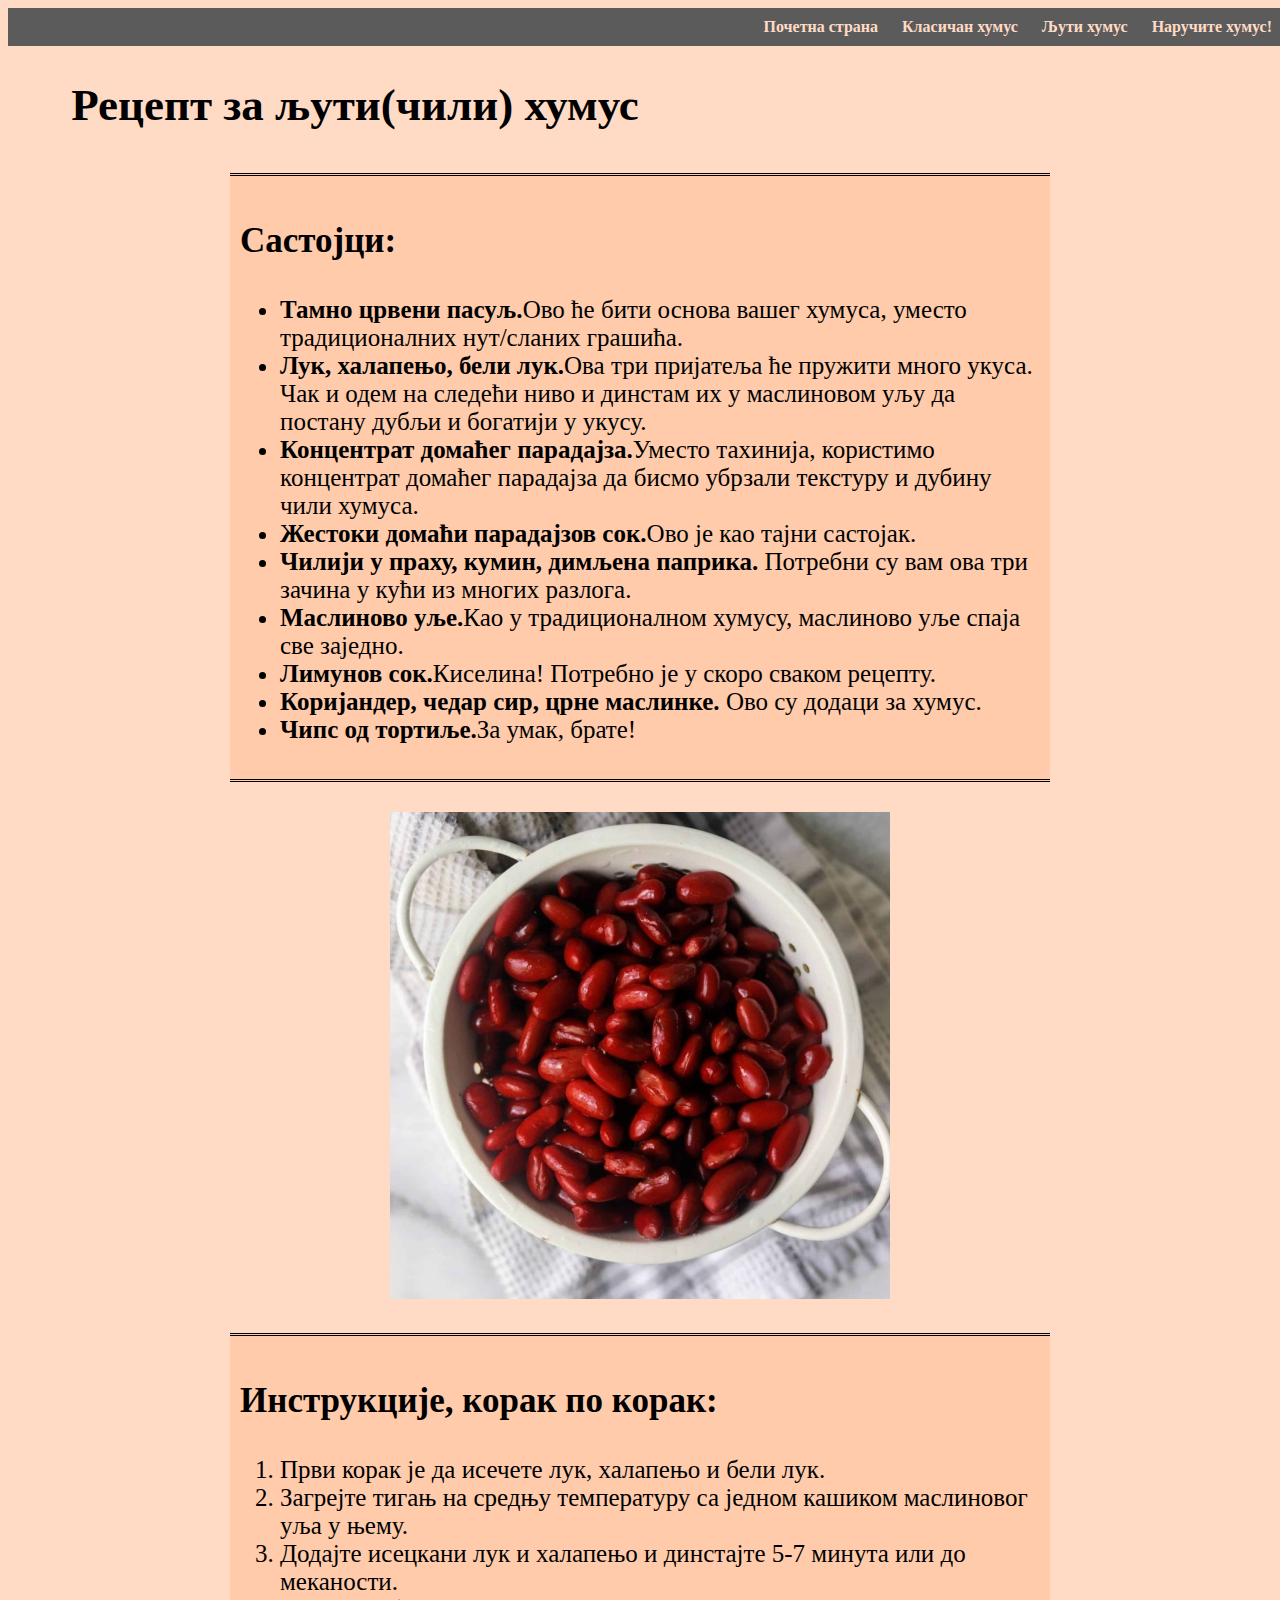
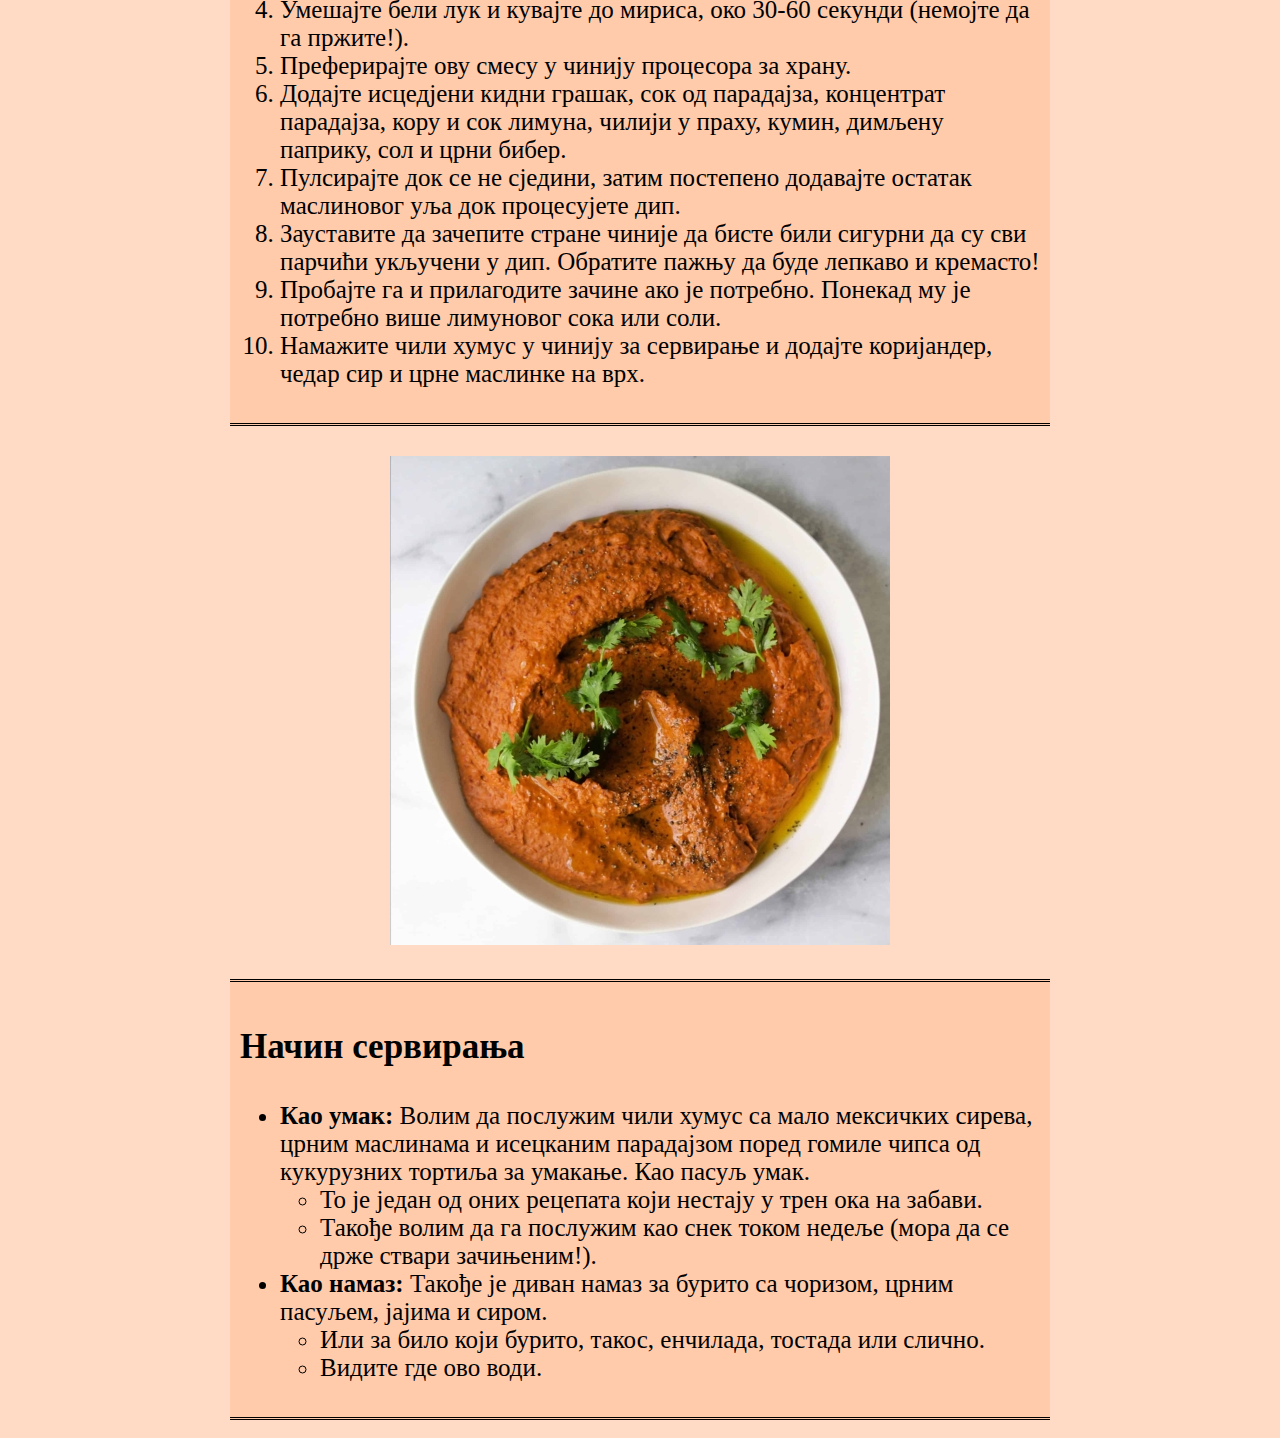
<file: ljuti.html>
<!DOCTYPE html>
<html lang="en">
<head>
    <meta charset="UTF-8">
    <meta http-equiv="X-UA-Compatible" content="IE=edge">
    <meta name="viewport" content="width=device-width, initial-scale=1.0">
    <title>Recept za ljuti humus</title>
    <link rel="stylesheet" type="text/css" href="stilovi/ljuti.css" />
</head>
<body>
    <div class="meni">
        <a href="index.html" class="link"><b>Почетна страна</b></a>
        <a href="obican.html" class="link"><b>Класичан хумус</b></a>
        <a href="ljuti.html" class="link"><b>Љути хумус</b></a>
        <a href="narucivanje.html" class="link"><b>Наручите хумус!</b></a>
    </div>
    <h1>Рецепт за љути(чили) хумус</h1>
    <div class="recept">
        <div class="kartica"><h3>Састојци:</h3>
            <ul>
                <li><b>Тамно црвени пасуљ.</b>Ово ће бити основа вашег хумуса, уместо традиционалних нут/сланих грашића.</li>
                <li><b>Лук, халапењо, бели лук.</b>Ова три пријатеља ће пружити много укуса. Чак и одем на следећи ниво и динстам их у маслиновом уљу да постану дубљи и богатији у укусу.</li>
                <li><b>Концентрат домаћег парадајза.</b>Уместо тахинија, користимо концентрат домаћег парадајза да бисмо убрзали текстуру и дубину чили хумуса.</li>
                <li><b>Жестоки домаћи парадајзов сок.</b>Ово је као тајни састојак.</li>
                <li><b>Чилији у праху, кумин, димљена паприка. </b>Потребни су вам ова три зачина у кући из многих разлога.</li>
                <li><b>Маслиново уље.</b>Као у традиционалном хумусу, маслиново уље спаја све заједно.</li>
                <li><b>Лимунов сок.</b>Киселина! Потребно је у скоро сваком рецепту.</li>
                <li><b>Коријандер, чедар сир, црне маслинке. </b>Ово су додаци за хумус.</li>
                <li><b>Чипс од тортиље.</b>За умак, брате!</li>
            </ul>
        </div>
        <div class="slika">
            <img src="slike/pasulj.jpg" alt="pasulj" />
        </div>
        <div class="kartica"><h3>Инструкције, корак по корак:</h3>
            <ol>
                <li>Први корак је да исечете лук, халапењо и бели лук.</li>
                <li>Загрејте тигањ на средњу температуру са једном кашиком маслиновог уља у њему.</li>
                <li>Додајте исецкани лук и халапењо и динстајте 5-7 минута или до меканости.</li>
                <li>Умешајте бели лук и кувајте до мириса, око 30-60 секунди (немојте да га пржите!).</li>
                <li>Преферирајте ову смесу у чинију процесора за храну.</li>
                <li>Додајте исцедјени кидни грашак, сок од парадајза, концентрат парадајза, кору и сок лимуна, чилији у праху, кумин, димљену паприку, сол и црни бибер.</li>
                <li>Пулсирајте док се не сједини, затим постепено додавајте остатак маслиновог уља док процесујете дип.</li>
                <li>Зауставите да зачепите стране чиније да бисте били сигурни да су сви парчићи укључени у дип. Обратите пажњу да буде лепкаво и кремасто!</li>
                <li>Пробајте га и прилагодите зачине ако је потребно. Понекад му је потребно више лимуновог сока или соли.</li>
                <li>Намажите чили хумус у чинију за сервирање и додајте коријандер, чедар сир и црне маслинке на врх.</li>
            </ol>
        </div>
        <div class="slika">
            <img src="slike/humuspasulj.jpg" alt="Humus od pasulja" />
        </div>
        <div class="kartica"><h3>Начин сервирања</h3>
            <ul>
                <li><b>Као умак: </b>Волим да послужим чили хумус са мало мексичких сирева, црним маслинама и исецканим парадајзом поред гомиле чипса од кукурузних тортиља за умакање. Као пасуљ умак.
                    <ul>
                        <li>То је један од оних рецепата који нестају у трен ока на забави.</li>
                        <li>Такође волим да га послужим као снек током недеље (мора да се држе ствари зачињеним!).</li>
                    </ul>
                </li>
                <li><b>Као намаз: </b>Такође је диван намаз за бурито са чоризом, црним пасуљем, јајима и сиром.
                    <ul>
                        <li>Или за било који бурито, такос, енчилада, тостада или слично.</li>
                        <li>Видите где ово води.</li>
                    </ul>
                </li>
            </ul>
        </div>
    </div>
</body>
</html>
</file>
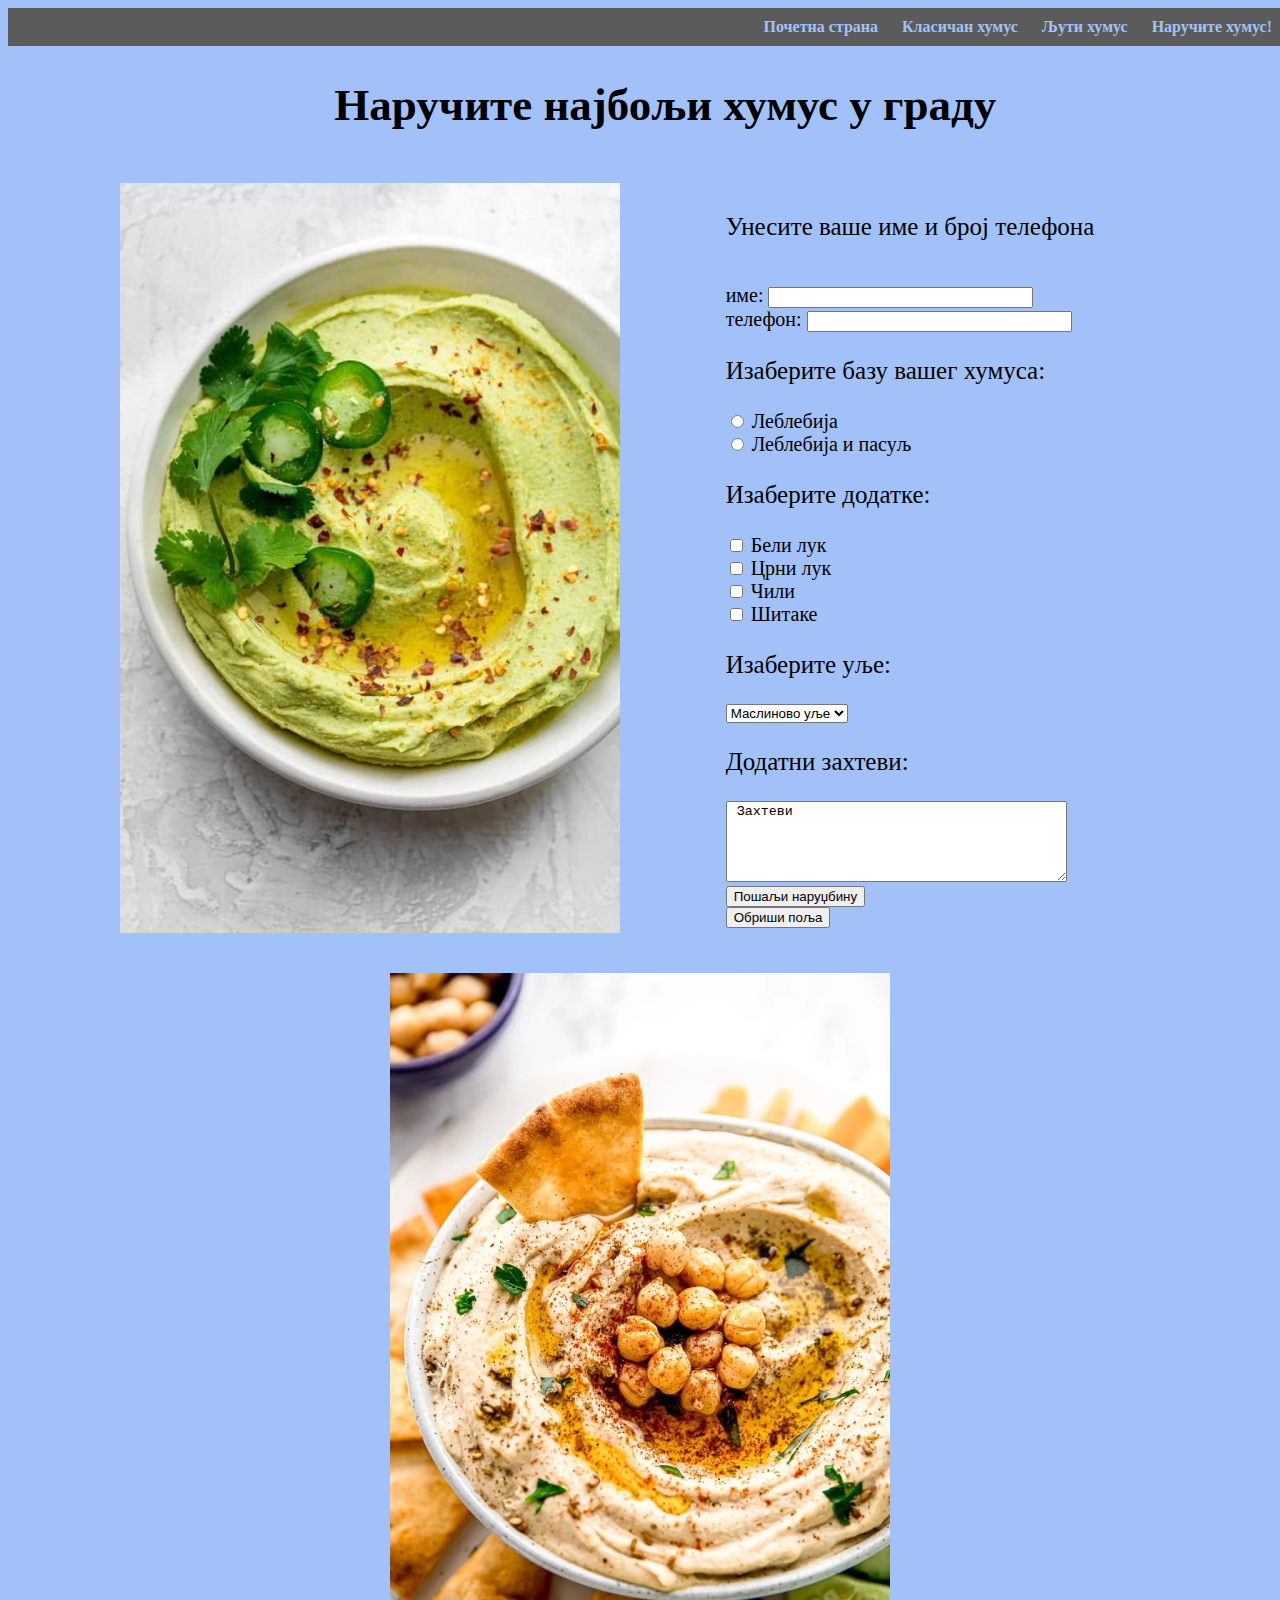
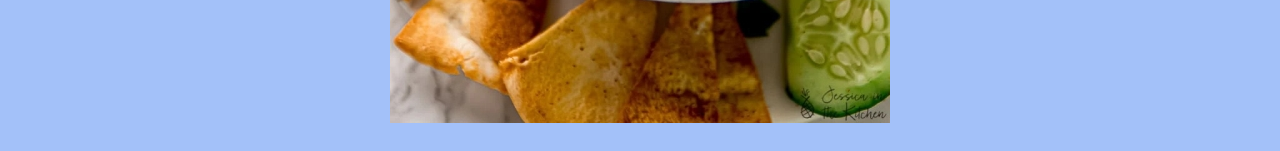
<file: narucivanje.html>
<!DOCTYPE html>
<html lang="en">
<head>
    <meta charset="UTF-8">
    <meta http-equiv="X-UA-Compatible" content="IE=edge">
    <meta name="viewport" content="width=device-width, initial-scale=1.0">
    <title>Narudžbina</title>
    <link rel="stylesheet" type="text/css" href="stilovi/narucivanje.css" />
    <script src="https://code.jquery.com/jquery-3.6.3.js" integrity="sha256-nQLuAZGRRcILA+6dMBOvcRh5Pe310sBpanc6+QBmyVM=" crossorigin="anonymous"></script>
</head>
<body>
    <script src="js/narucivanje.js"></script>
    <div class="meni">
        <a href="index.html" class="link"><b>Почетна страна</b></a>
        <a href="obican.html" class="link"><b>Класичан хумус</b></a>
        <a href="ljuti.html" class="link"><b>Љути хумус</b></a>
        <a href="narucivanje.html" class="link"><b>Наручите хумус!</b></a>
    </div>
    
    <h1>Наручите најбољи хумус у граду</h1>
    <div class="elementi">
    <img src="slike/nar1.jpg" alt="nar1" class="slike"/>
    <form class="podaci">
        <div>
            <p>Унесите ваше име и број телефона</p><br/>
            <text>име: </text><input type="text" name="text1" class="ime" size="30"><br/>
            <text>телефон: </text><input type="text" name="text1" class="tel" size="30">
        </div><div>
            <p> Изаберите базу вашег хумуса: </p>
            <input type="radio" name="baza" value="leblebija" id="leb" class="radio"><text> Леблебија </text><br/>
            <input type="radio" name="baza" value="leblebija i pasulj" id="lebpas" class="radio"><text> Леблебија и пасуљ </text><br/>
        </div><div>
            <p> Изаберите додатке: </p>
            <input type="checkbox" name="dodaci" value="beli luk" id="bluk" class="check"><text> Бели лук </text><br/>
            <input type="checkbox" name="dodaci" value="crni luk" id="cluk" class="check"><text> Црни лук </text><br/>
            <input type="checkbox" name="dodaci" value="cili" id="cili" class="check"><text> Чили </text><br/>
            <input type="checkbox" name="dodaci" value="sitake" id="sitake" class="check"><text> Шитаке </text><br/>
        </div><div>
            <p> Изаберите уље: </p>
            <select name="ulja" class="select">
                <option value="maslinovo"> Маслиново уље </option>
                <option value="kokosovo"> Кокосово уље </option>
                <option value="avokadovo"> Авокадово уље </option>
            </select>
        </div><div>
            <p> Додатни захтеви: </p>
            <textarea name="polje" rows="5" cols="40" wrap="soft" id="polje"> Захтеви </textarea><br/>
        </div>
        <input type="submit" class="submit" value="Пошаљи наруџбину">
        <input type="reset" value="Обриши поља">
    </form>
    <img src="slike/nar2.jpeg" alt="nar2" class="slike"/>
    </div>
</body>
</html>
</file>
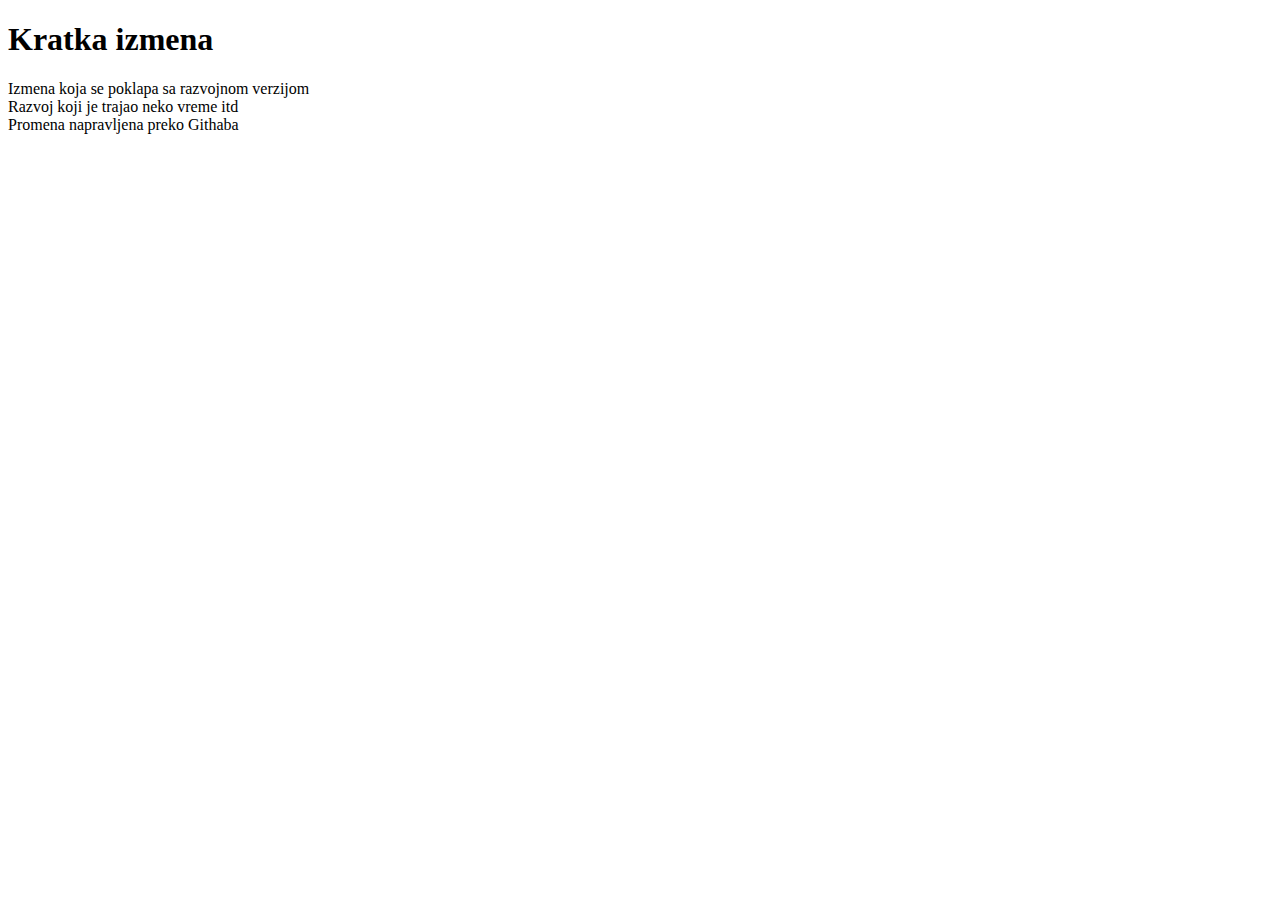
<file: novastranica.html>
<!DOCTYPE html>
<html lang="en">
<head>
    <meta charset="UTF-8">
    <meta name="viewport" content="width=device-width, initial-scale=1.0">
    <title>Document</title>
</head>
<body>
    <h1> Kratka izmena </h1>
	<div> Izmena koja se poklapa sa razvojnom verzijom </div>
    <div>Razvoj koji je trajao neko vreme itd</div>
	<div>Promena napravljena preko Githaba</div>
</body>
</html>
</file>
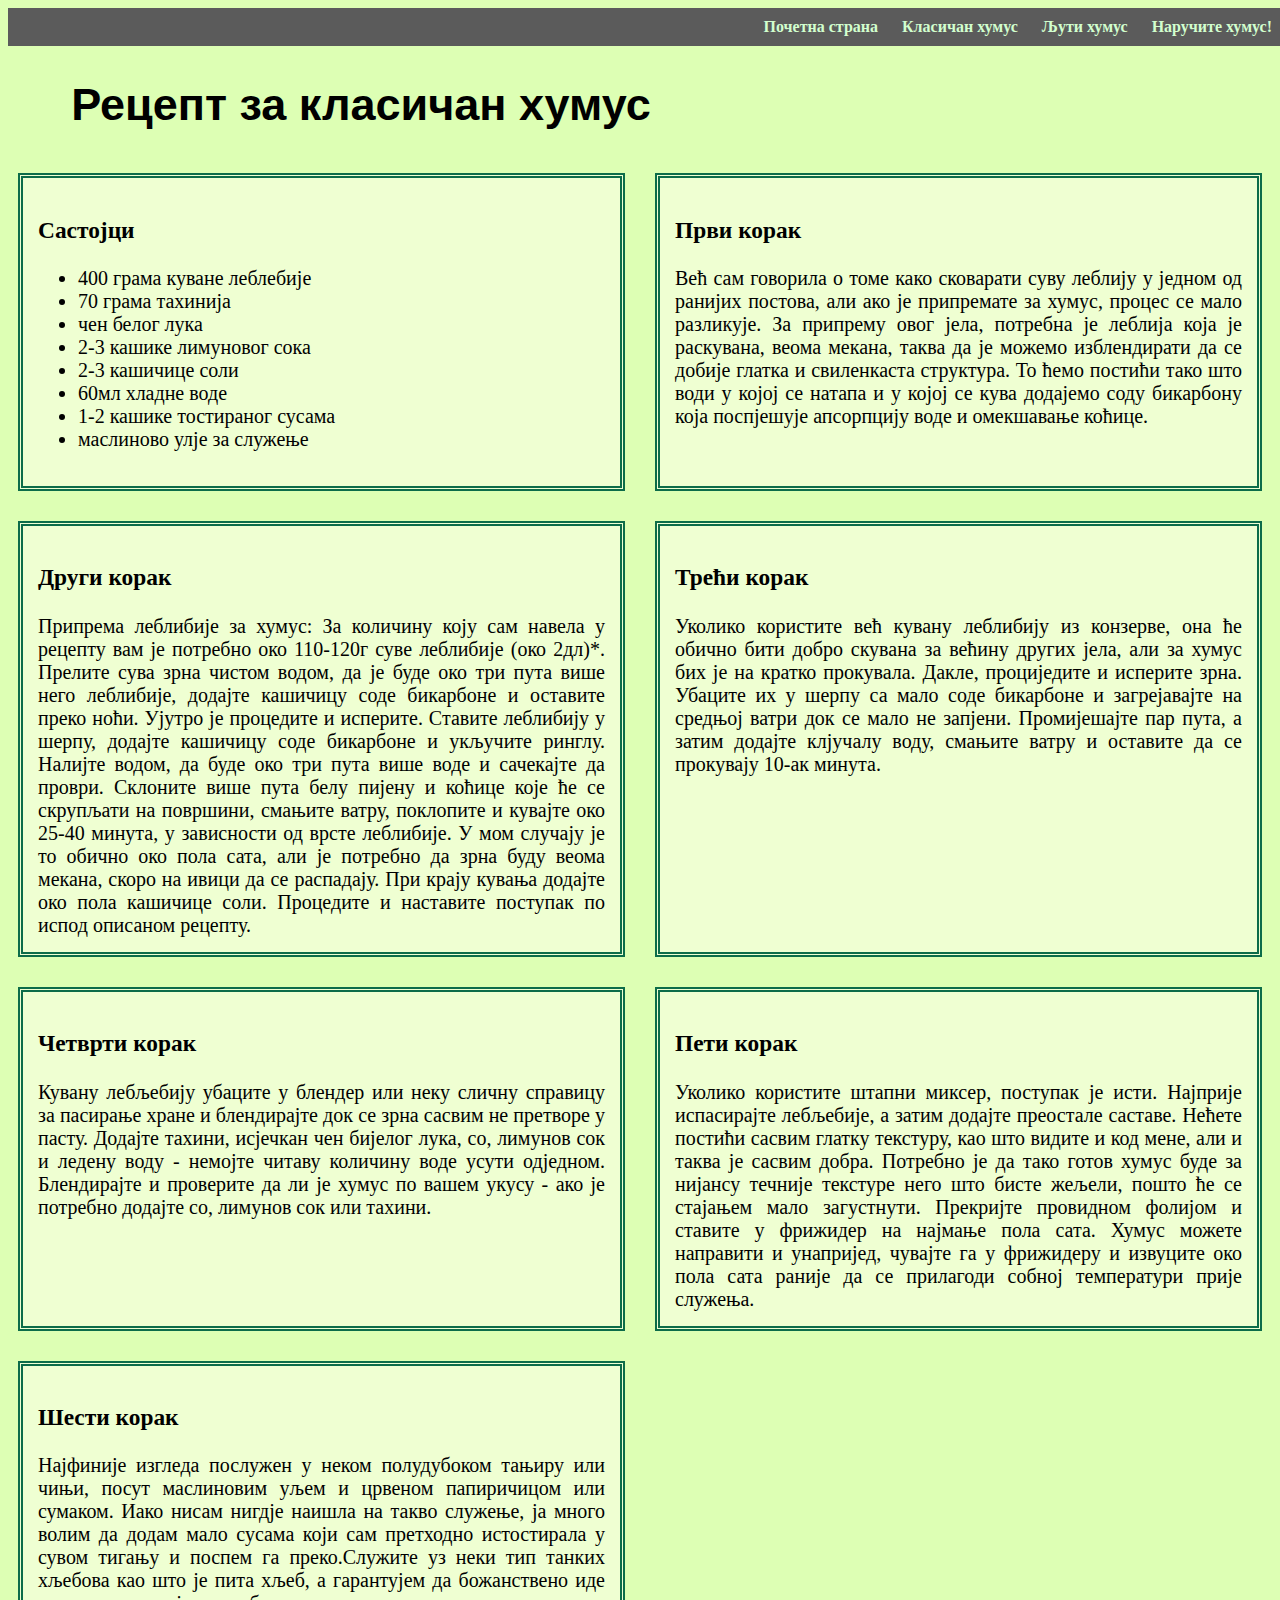
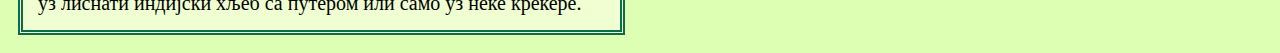
<file: obican.html>
<!DOCTYPE html>
<html lang="en">
<head>
    <meta charset="UTF-8">
    <meta http-equiv="X-UA-Compatible" content="IE=edge">
    <meta name="viewport" content="width=device-width, initial-scale=1.0">
    <title>Recep za klasičan humus</title>
    <link rel="stylesheet" type="text/css" href="stilovi/obican.css" />
</head>
<body>
    <div class="meni">
        <a href="index.html" class="link"><b>Почетна страна</b></a>
        <a href="obican.html" class="link"><b>Класичан хумус</b></a>
        <a href="ljuti.html" class="link"><b>Љути хумус</b></a>
        <a href="narucivanje.html" class="link"><b>Наручите хумус!</b></a>
    </div>
    <h1>Рецепт за класичан хумус</h1>
    <form class="glavna">
        <div class="kartica"> <h3>Састојци</h3>
            <ul>
                <li>400 грама куване леблебије</li>
                <li>70 грама тахинија</li>
                <li>чен белог лука</li>
                <li>2-3 кашике лимуновог сока</li>
                <li>2-3 кашичице соли</li>
                <li>60мл хладне воде</li>
                <li>1-2 кашике тостираног сусама</li>
                <li>маслиново улје за служење</li>
            </ul>
        </div>
        <div class="kartica"> <h3>Први корак</h3> Већ сам говорила о томе како сковарати суву леблију у једном од ранијих постова, али ако је припремате за хумус, процес се мало разликује. За припрему овог јела, потребна је леблија која је раскувана, веома мекана, таква да је можемо изблендирати да се добије глатка и свиленкаста структура. То ћемо постићи тако што води у којој се натапа и у којој се кува додајемо соду бикарбону која поспјешује апсорпцију воде и омекшавање коћице.</div>
        <div class="kartica"> <h3>Други корак</h3> Припрема леблибије за хумус: За количину коју сам навела у рецепту вам је потребно око 110-120г суве леблибије (око 2дл)*. Прелите сува зрна чистом водом, да је буде око три пута више него леблибије, додајте кашичицу соде бикарбоне и оставите преко ноћи. Ујутро је процедите и исперите. Ставите леблибију у шерпу, додајте кашичицу соде бикарбоне и укључите ринглу. Налијте водом, да буде око три пута више воде и сачекајте да проври. Склоните више пута белу пијену и коћице које ће се скрупљати на површини, смањите ватру, поклопите и кувајте око 25-40 минута, у зависности од врсте леблибије. У мом случају је то обично око пола сата, али је потребно да зрна буду веома мекана, скоро на ивици да се распадају. При крају кувања додајте око пола кашичице соли. Процедите и наставите поступак по испод описаном рецепту.</div>
        <div class="kartica"> <h3>Трећи корак</h3> Уколико користите већ кувану леблибију из конзерве, она ће обично бити добро скувана за већину других јела, али за хумус бих је на кратко прокувала. Дакле, проциједите и исперите зрна. Убаците их у шерпу са мало соде бикарбоне и загрејавајте на средњој ватри док се мало не запјени. Промијешајте пар пута, а затим додајте клјучалу воду, смањите ватру и оставите да се прокувају 10-ак минута.</div>
        <div class="kartica"> <h3>Четврти корак</h3> Кувану лебљебију убаците у блендер или неку сличну справицу за пасирање хране и блендирајте док се зрна сасвим не претворе у пасту. Додајте тахини, исјечкан чен бијелог лука, со, лимунов сок и ледену воду - немојте читаву количину воде усути одједном. Блендирајте и проверите да ли је хумус по вашем укусу - ако је потребно додајте со, лимунов сок или тахини.</div>
        <div class="kartica"> <h3>Пети корак</h3> Уколико користите штапни миксер, поступак је исти. Најприје испасирајте лебљебије, а затим додајте преостале саставе. Нећете постићи сасвим глатку текстуру, као што видите и код мене, али и таква је сасвим добра. Потребно је да тако готов хумус буде за нијансу течније текстуре него што бисте жељели, пошто ће се стајањем мало загустнути. Прекријте провидном фолијом и ставите у фрижидер на најмање пола сата. Хумус можете направити и унапријед, чувајте га у фрижидеру и извуците око пола сата раније да се прилагоди собној температури прије служења.</div>
        <div class="kartica"> <h3>Шести корак</h3> Најфиније изгледа послужен у неком полудубоком тањиру или чињи, посут маслиновим уљем и црвеном папиричицом или сумаком. Иако нисам нигдје наишла на такво служење, ја много волим да додам мало сусама који сам претходно истостирала у сувом тигању и поспем га преко.Служите уз неки тип танких хљебова као што је пита хљеб, а гарантујем да божанствено иде уз лиснати индијски хљеб са путером или само уз неке крекере.</div>
        
    </form>
    
</body>
</html>
</file>
<file: stilovi/ljuti.css>
.meni{
    background-color: #5b5b5b;
    padding: 10px;
    text-align: right;
    width: 100%;
    position: sticky;
    top: 0px;
}

.link{
    color: rgb(255, 219, 197);
    text-decoration: none;
    margin: 0px 10px;
    
}

body{
    background-color: rgb(255, 219, 197);
}

h1{
    text-align: left;
    margin: 1%;
    font-family:Trebuchet MS;
    font-size: 45px;
    padding-top: 20px;
    padding-bottom: 20px;
    margin-left: 5%;
}

.recept{
    display: flex;
    flex-wrap: wrap;
    align-content:space-evenly;
    justify-content: center;
}

.kartica{
    font-size: 25px;
    padding: 10px;
    margin: 10px;
    border-style: double;
    border-left: 5px;
    border-right: 5px;
    max-width: 800px;
    background-color: rgb(255, 203, 171);
}

.slika{
    margin: 20px;
    align-self: center;
}

h3{
    font-family: Cambria;
    font-size: 35px;
}
</file>
<file: stilovi/narucivanje.css>
.meni{
    background-color: #5b5b5b;
    padding: 10px;
    text-align: right;
    width: 100%;
    position: sticky;
    top: 0px;
}

.link{
    color: rgb(163, 193, 249);
    text-decoration: none;
    margin: 0px 10px;
    
}

h1{
    text-align: center;
    margin: 1%;
    font-family: Tahoma;
    font-size: 45px;
    padding-top: 20px;
    padding-bottom: 20px;
    margin-left: 5%;
}

body{
    background-color: rgb(163, 193, 249);
}

.podaci{
    display: grid;
    width: 500px;
    justify-items:baseline;
    justify-content: center; 
    margin: 20px;
}

.elementi{
    display: flex;
    flex-wrap: wrap;
    align-items: center;
    justify-content: center;
}

.slike{
    width: 500px;
    margin: 20px;
}

p{
    font-family:Geneva;
    font-size: 25px;
}

text{
    font-family:Geneva;
    font-size: 20px;
}
</file>
<file: stilovi/obican.css>
body{
    background-color: rgb(221, 255, 180);
}

h1{
    text-align: left;
    margin: 1%;
    font-family: Arial;
    font-size: 45px;
    padding-top: 20px;
    padding-bottom: 20px;
    margin-left: 5%;
}

.glavna{
    display: grid;
    grid-auto-flow: row;
    grid-template-columns: repeat(auto-fill, minmax(500px, 1fr));
    grid-template-rows: repeat(auto-fill, 1fr);
    column-gap: 10px;
    row-gap: 10px;
}

.kartica{
    background-color: rgb(239, 255, 210);
    margin: 10px;
    text-align:justify ;
    font-size: 20px;
    padding: 15px;
    border: 5px double #0c6c49 !important;
    min-width: 300px;
    
}

.meni{
    background-color: #5b5b5b;
    padding: 10px;
    text-align: right;
    width: 100%;
    position: sticky;
    top: 0px;
}

.link{
    color: rgb(210, 255, 206);
    text-decoration: none;
    margin: 0px 10px;
    
}
</file>
